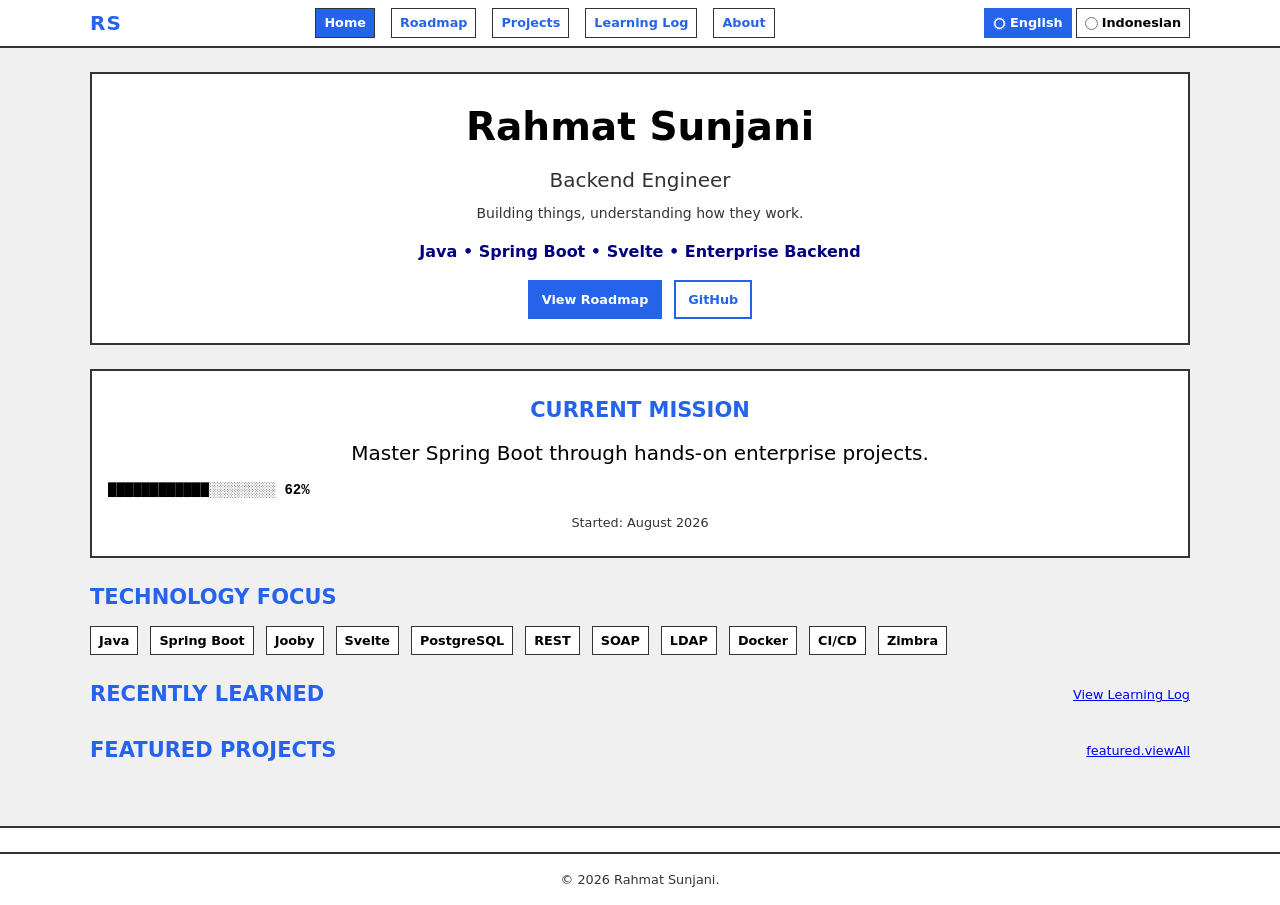
<file: index.html>
<!DOCTYPE html>
<html lang="en">
<head>
  <meta charset="UTF-8">
  <meta name="viewport" content="width=device-width, initial-scale=1.0">
  <title>Rahmat Sunjani — Backend Engineer</title>
  <meta name="description" content="Personal engineering roadmap and portfolio. Backend Engineer focused on Spring Boot, Svelte, and enterprise systems.">
  <link rel="canonical" href="https://fsdio.github.io/">
  <meta property="og:title" content="Rahmat Sunjani — Backend Engineer">
  <meta property="og:description" content="Personal engineering roadmap and portfolio. Backend Engineer focused on Spring Boot, Svelte, and enterprise systems.">
  <meta property="og:type" content="website">
  <meta property="og:url" content="https://fsdio.github.io/">
  <meta name="twitter:card" content="summary">
  <meta name="twitter:title" content="Rahmat Sunjani — Backend Engineer">
  <meta name="twitter:description" content="Personal engineering roadmap and portfolio.">
  <script type="application/ld+json">
  {
    "@context": "https://schema.org",
    "@type": "Person",
    "name": "Rahmat Sunjani",
    "jobTitle": "Backend Engineer",
    "url": "https://fsdio.github.io/",
    "sameAs": [
      "https://linkedin.com/in/rahmat-sunjani",
      "https://github.com/fsdio"
    ]
  }
  </script>
  <link rel="stylesheet" href="css/style.css">
</head>
<body>
  <a href="#main" class="skip-link">Skip to content</a>
  
  <header class="header"></header>
  
  <main id="main"></main>
  
  <footer class="footer"></footer>
  
  <button class="back-to-top" aria-label="Back to top">
    <svg viewBox="0 0 24 24" fill="none" stroke="currentColor" stroke-width="2"><path d="M18 15l-6-6-6 6"/></svg>
  </button>
  
  <script type="module" src="js/app.js"></script>
  <script type="module" src="js/pages/home.js"></script>
</body>
</html>
</file>
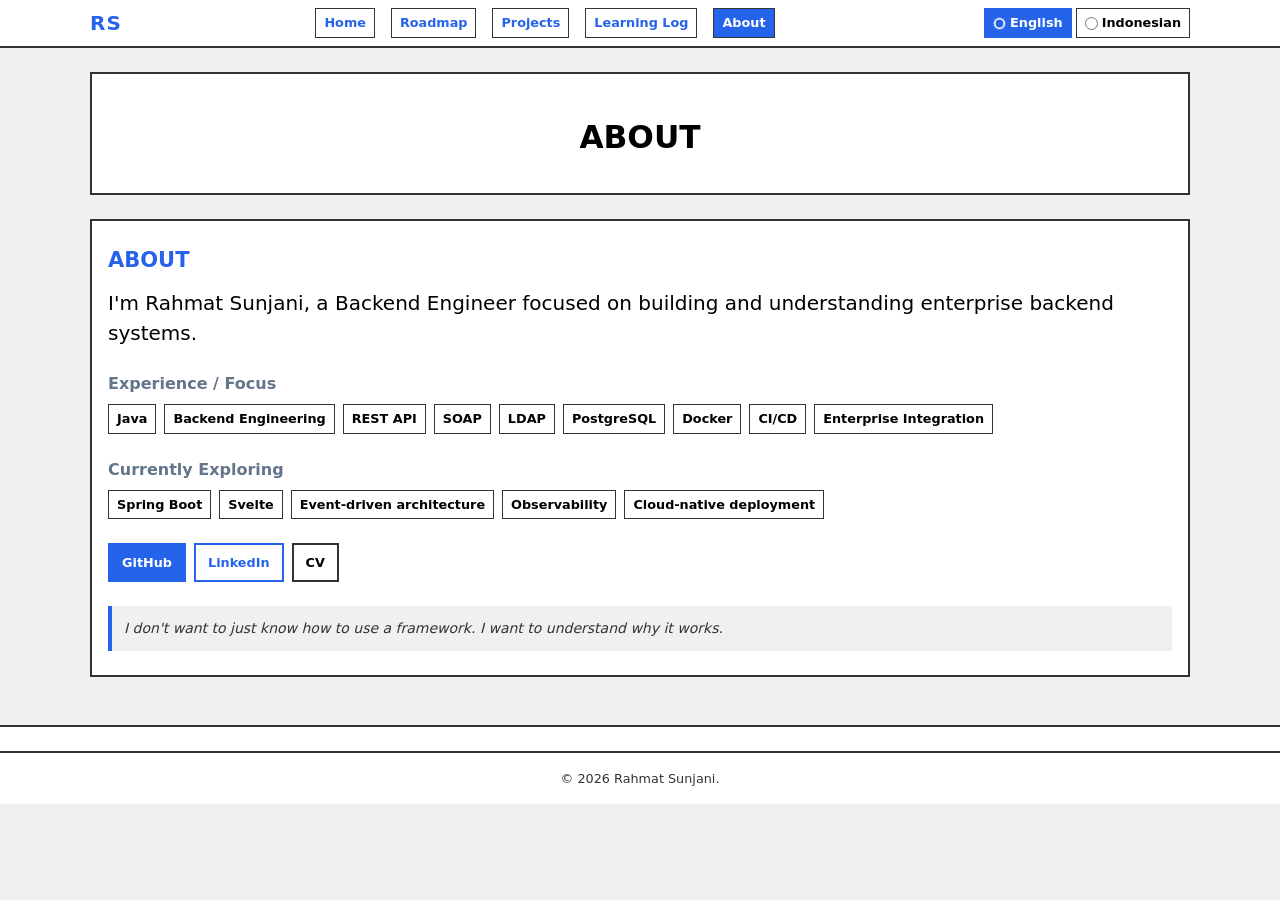
<file: about.html>
<!DOCTYPE html>
<html lang="en">
<head>
  <meta charset="UTF-8">
  <meta name="viewport" content="width=device-width, initial-scale=1.0">
  <title>About — Rahmat Sunjani</title>
  <meta name="description" content="About Rahmat Sunjani — Backend Engineer focused on Spring Boot, Svelte, and enterprise systems.">
  <link rel="canonical" href="https://fsdio.github.io/about.html">
  <meta property="og:title" content="About — Rahmat Sunjani">
  <meta property="og:description" content="About Rahmat Sunjani — Backend Engineer focused on Spring Boot, Svelte, and enterprise systems.">
  <meta property="og:type" content="website">
  <meta property="og:url" content="https://fsdio.github.io/about.html">
  <link rel="stylesheet" href="css/style.css">
</head>
<body>
  <a href="#main" class="skip-link">Skip to content</a>
  
  <header class="header"></header>
  
  <main id="main"></main>
  
  <footer class="footer"></footer>
  
  <button class="back-to-top" aria-label="Back to top">
    <svg viewBox="0 0 24 24" fill="none" stroke="currentColor" stroke-width="2"><path d="M18 15l-6-6-6 6"/></svg>
  </button>
  
  <script type="module" src="js/app.js"></script>
  <script type="module" src="js/pages/about.js"></script>
</body>
</html>
</file>
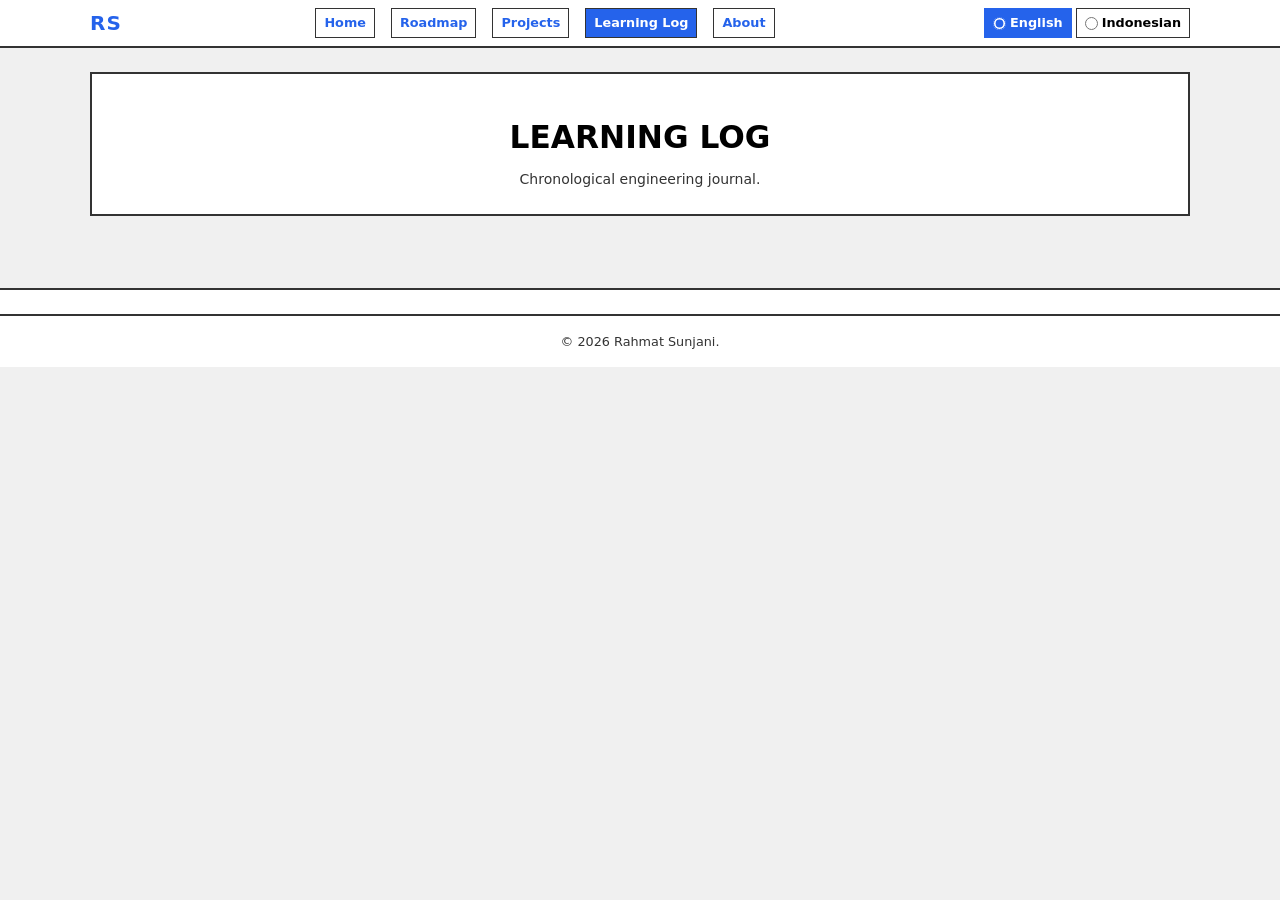
<file: learning.html>
<!DOCTYPE html>
<html lang="en">
<head>
  <meta charset="UTF-8">
  <meta name="viewport" content="width=device-width, initial-scale=1.0">
  <title>Learning Log — Rahmat Sunjani</title>
  <meta name="description" content="Chronological engineering journal documenting my learning journey.">
  <link rel="canonical" href="https://fsdio.github.io/learning.html">
  <meta property="og:title" content="Learning Log — Rahmat Sunjani">
  <meta property="og:description" content="Chronological engineering journal documenting my learning journey.">
  <meta property="og:type" content="website">
  <meta property="og:url" content="https://fsdio.github.io/learning.html">
  <link rel="stylesheet" href="css/style.css">
</head>
<body>
  <a href="#main" class="skip-link">Skip to content</a>
  
  <header class="header"></header>
  
  <main id="main"></main>
  
  <footer class="footer"></footer>
  
  <button class="back-to-top" aria-label="Back to top">
    <svg viewBox="0 0 24 24" fill="none" stroke="currentColor" stroke-width="2"><path d="M18 15l-6-6-6 6"/></svg>
  </button>
  
  <script type="module" src="js/app.js"></script>
  <script type="module" src="js/pages/learning.js"></script>
</body>
</html>
</file>
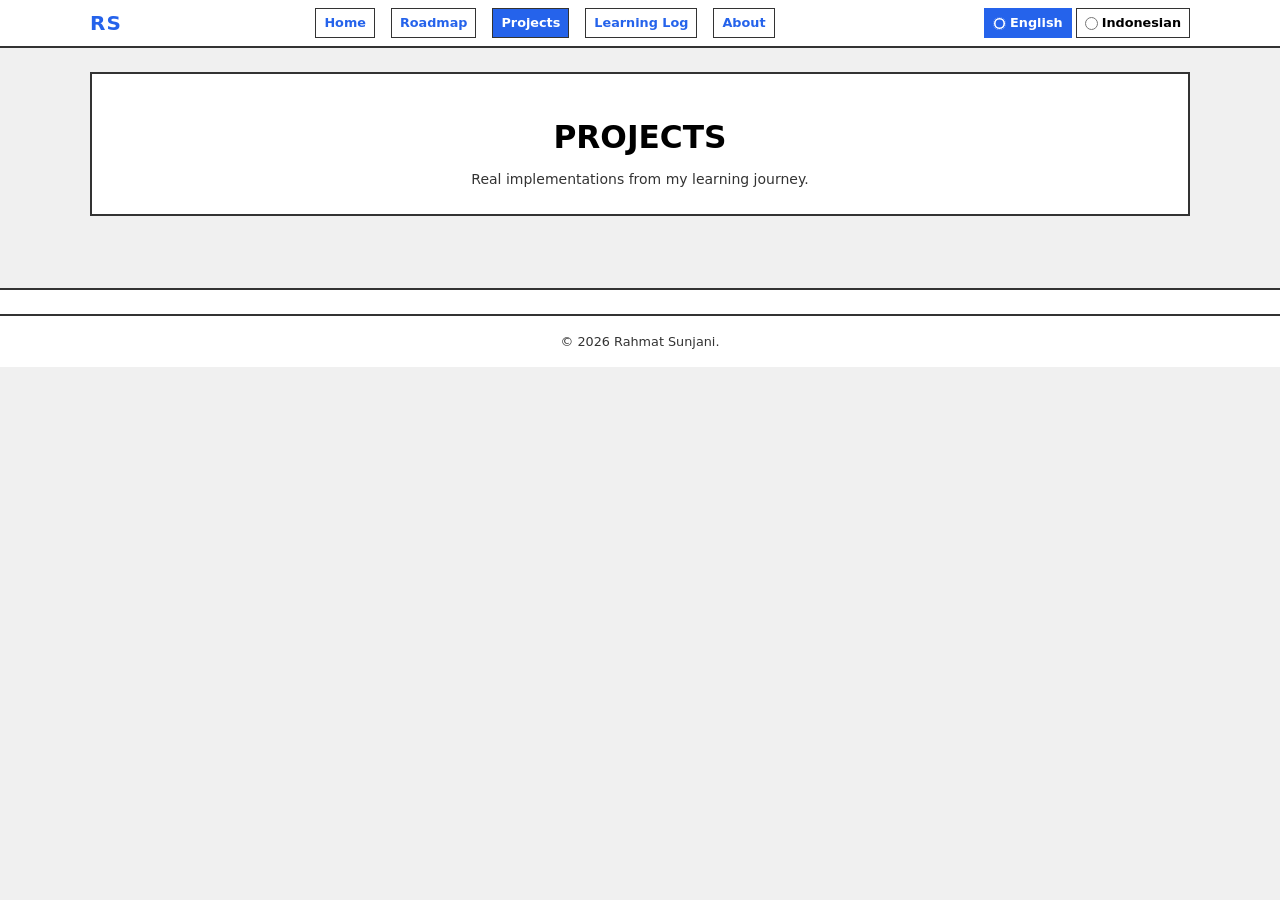
<file: projects.html>
<!DOCTYPE html>
<html lang="en">
<head>
  <meta charset="UTF-8">
  <meta name="viewport" content="width=device-width, initial-scale=1.0">
  <title>Projects — Rahmat Sunjani</title>
  <meta name="description" content="Real implementations from my learning journey. Spring Boot, Svelte, and enterprise backend projects.">
  <link rel="canonical" href="https://fsdio.github.io/projects.html">
  <meta property="og:title" content="Projects — Rahmat Sunjani">
  <meta property="og:description" content="Real implementations from my learning journey.">
  <meta property="og:type" content="website">
  <meta property="og:url" content="https://fsdio.github.io/projects.html">
  <link rel="stylesheet" href="css/style.css">
</head>
<body>
  <a href="#main" class="skip-link">Skip to content</a>
  
  <header class="header"></header>
  
  <main id="main"></main>
  
  <footer class="footer"></footer>
  
  <button class="back-to-top" aria-label="Back to top">
    <svg viewBox="0 0 24 24" fill="none" stroke="currentColor" stroke-width="2"><path d="M18 15l-6-6-6 6"/></svg>
  </button>
  
  <script type="module" src="js/app.js"></script>
  <script type="module" src="js/pages/projects.js"></script>
</body>
</html>
</file>
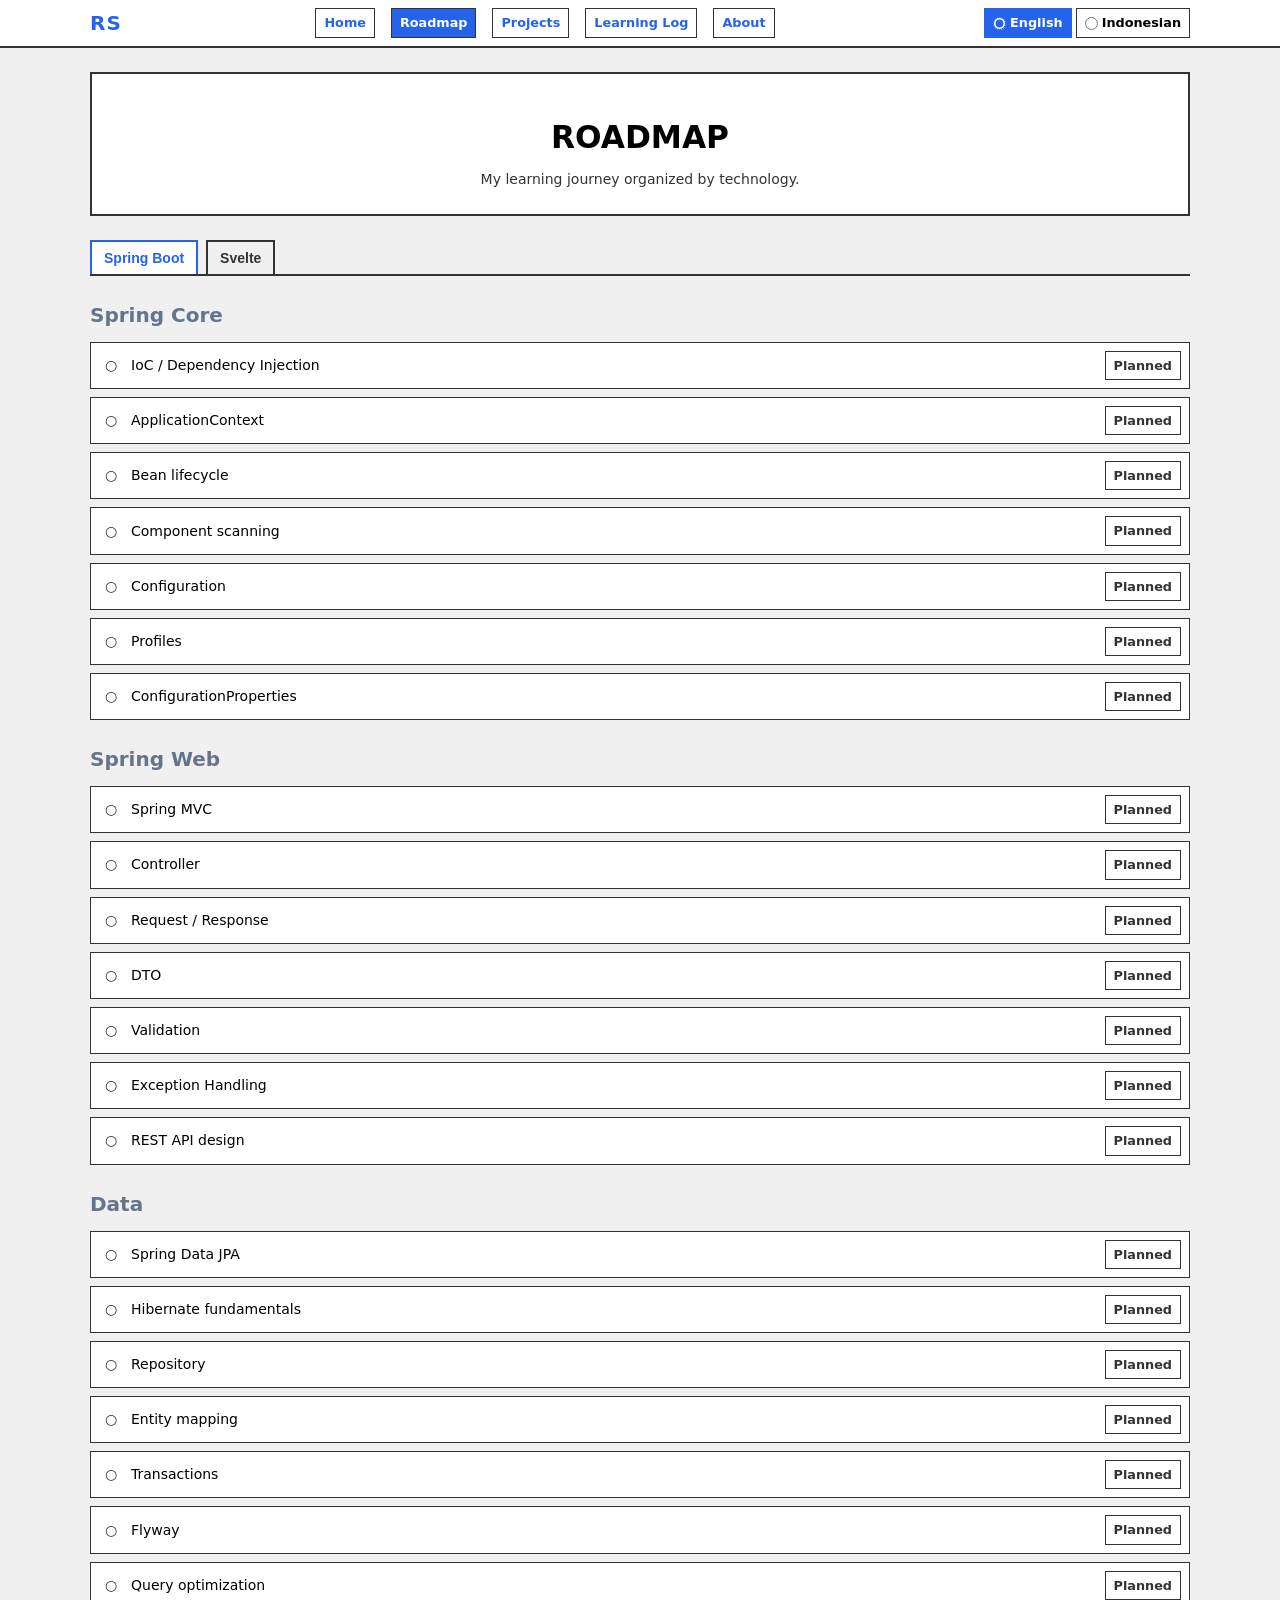
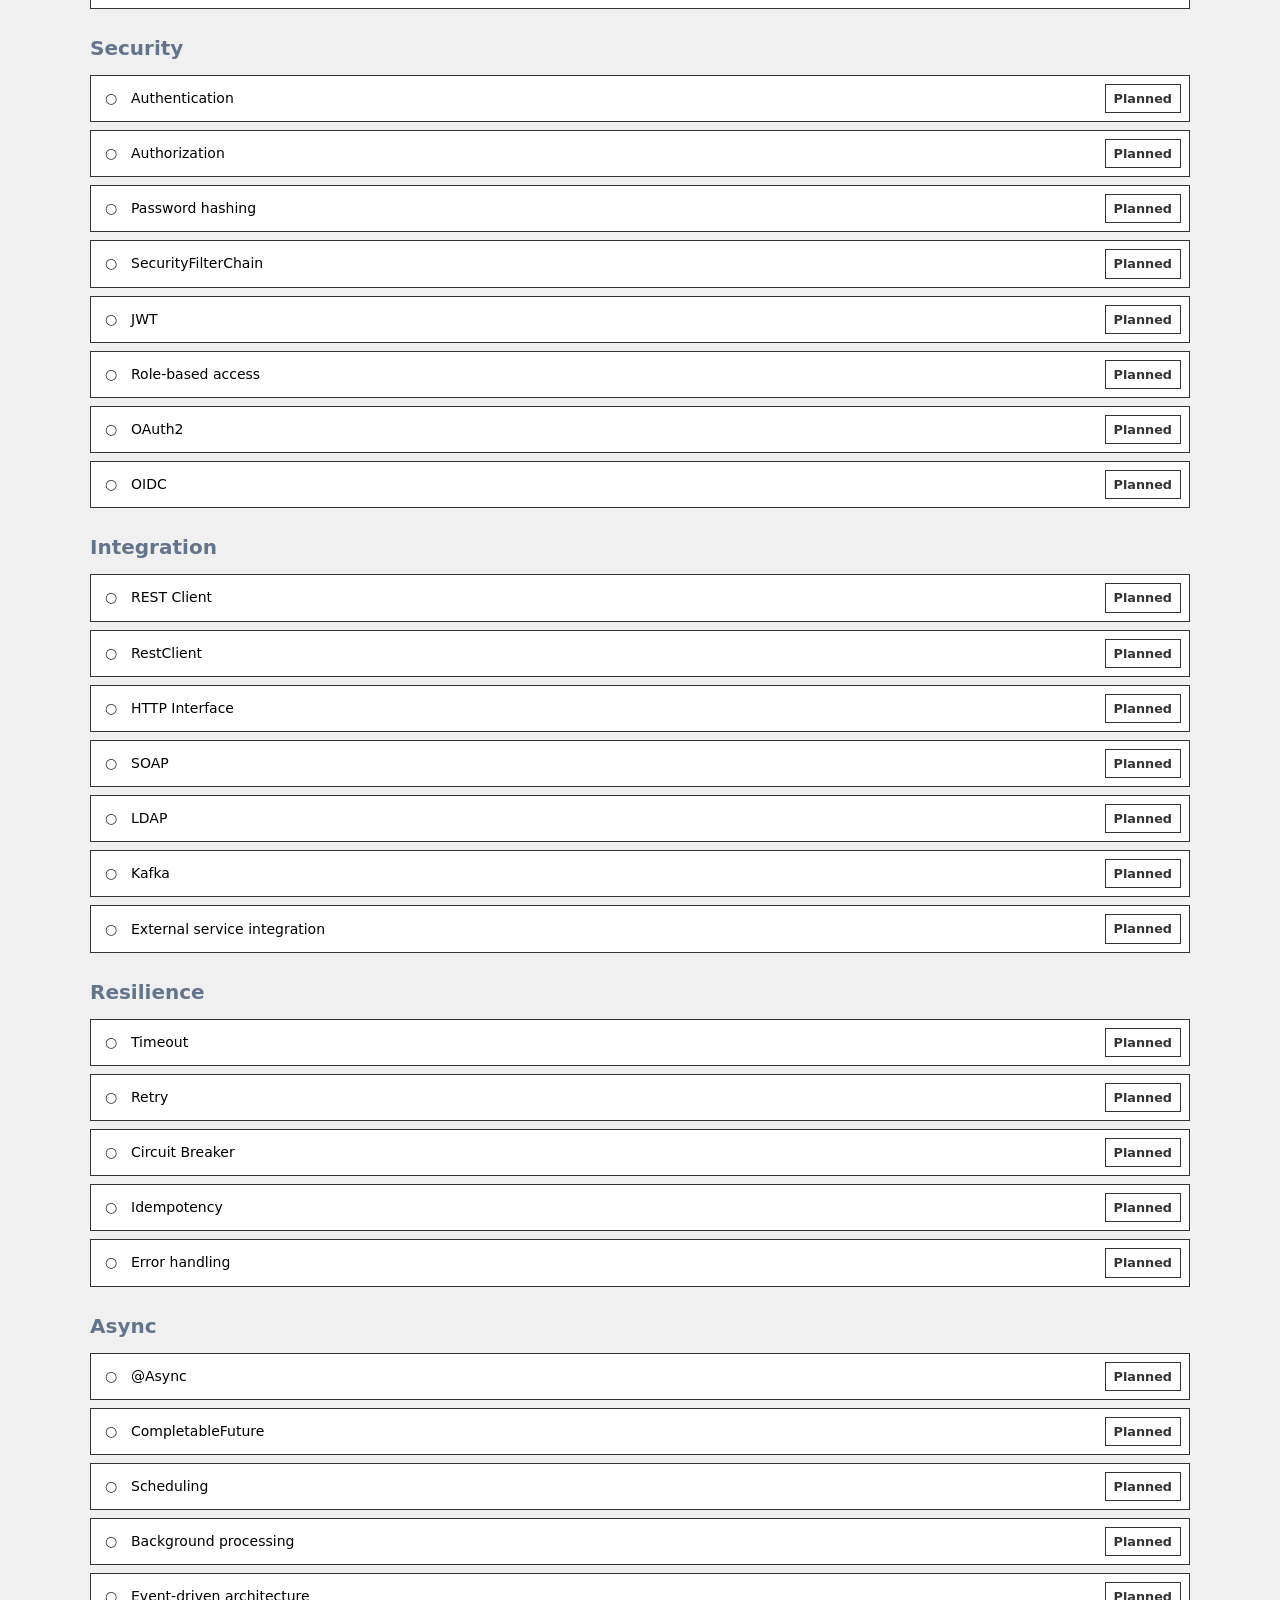
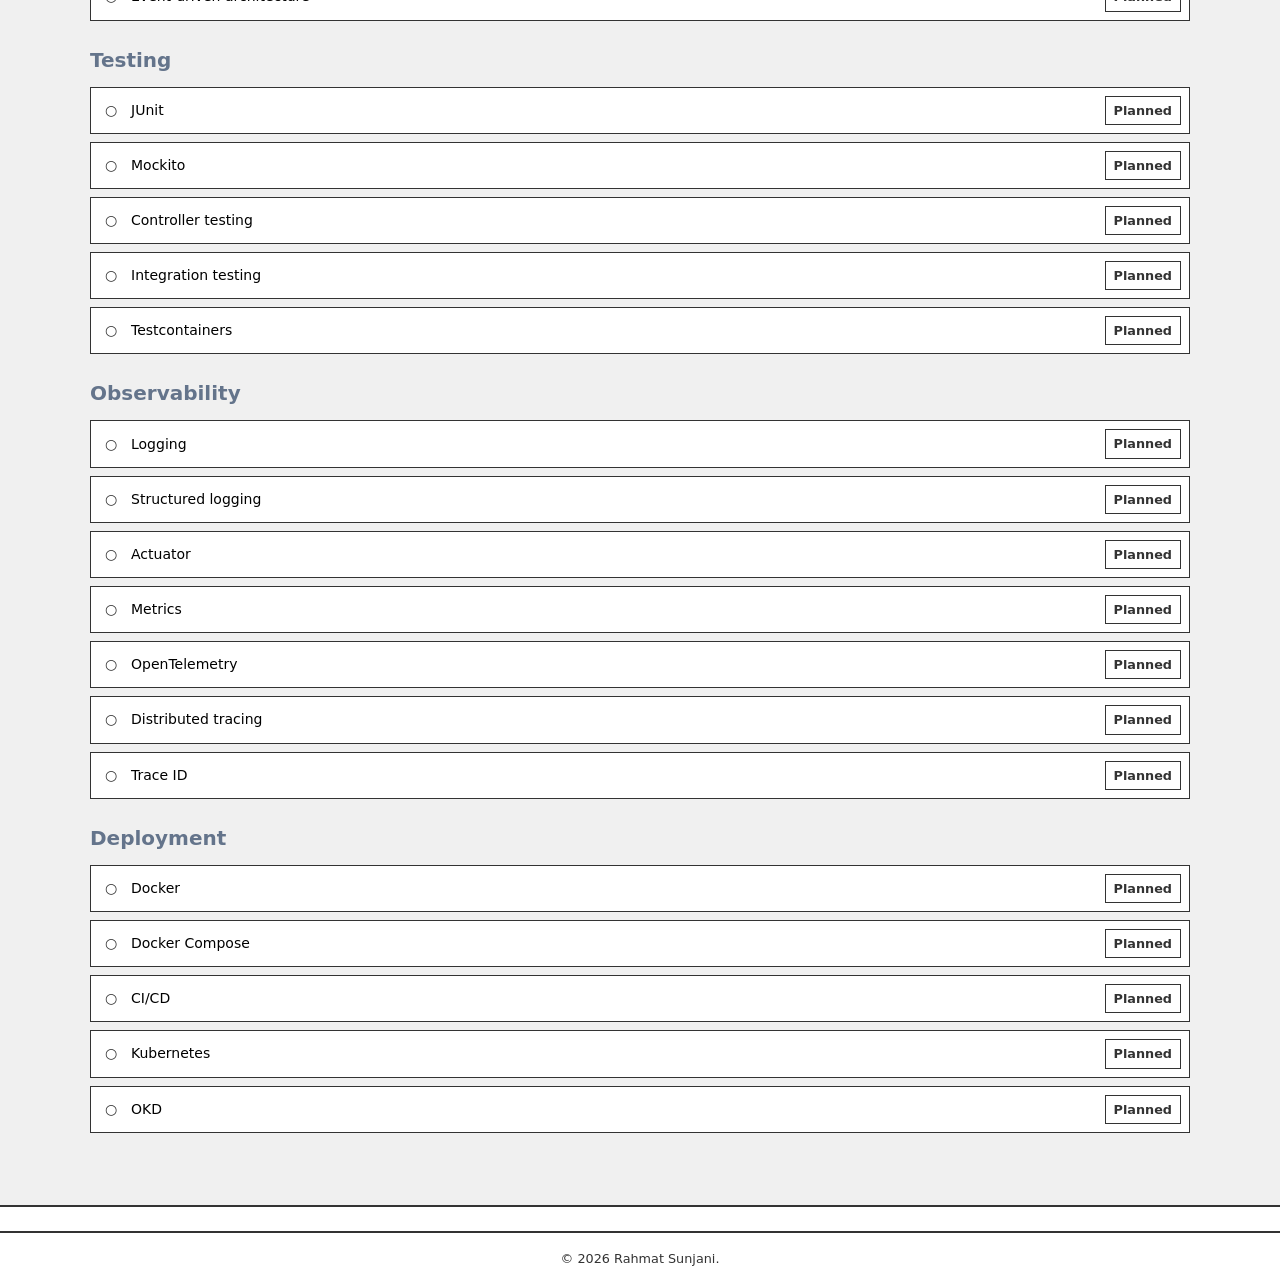
<file: roadmap.html>
<!DOCTYPE html>
<html lang="en">
<head>
  <meta charset="UTF-8">
  <meta name="viewport" content="width=device-width, initial-scale=1.0">
  <title>Roadmap — Rahmat Sunjani</title>
  <meta name="description" content="Learning roadmap for Spring Boot, Svelte, and enterprise backend engineering.">
  <link rel="canonical" href="https://fsdio.github.io/roadmap.html">
  <meta property="og:title" content="Roadmap — Rahmat Sunjani">
  <meta property="og:description" content="Learning roadmap for Spring Boot, Svelte, and enterprise backend engineering.">
  <meta property="og:type" content="website">
  <meta property="og:url" content="https://fsdio.github.io/roadmap.html">
  <link rel="stylesheet" href="css/style.css">
</head>
<body>
  <a href="#main" class="skip-link">Skip to content</a>
  
  <header class="header"></header>
  
  <main id="main"></main>
  
  <footer class="footer"></footer>
  
  <button class="back-to-top" aria-label="Back to top">
    <svg viewBox="0 0 24 24" fill="none" stroke="currentColor" stroke-width="2"><path d="M18 15l-6-6-6 6"/></svg>
  </button>
  
  <script type="module" src="js/app.js"></script>
  <script type="module" src="js/pages/roadmap.js"></script>
</body>
</html>
</file>
<file: css/style.css>
:root {
  --color-primary: #2563eb;
  --color-link: #0000ee;
  --color-link-visited: #551a8b;
  --color-secondary: #64748b;
  --color-bg: #f0f0f0;
  --color-surface: #ffffff;
  --color-text: #000000;
  --color-text-muted: #333333;
  --color-accent: #000080;
  --color-success: #006400;
  --color-warning: #b8860b;
  --color-danger: #8b0000;
  --color-planned: #333333;
  --color-border: #333333;

  --space-xs: 4px;
  --space-sm: 8px;
  --space-md: 12px;
  --space-lg: 16px;
  --space-xl: 24px;

  --font-base: system-ui, -apple-system, 'MS Sans Serif', 'Courier New', monospace;
  --font-mono: 'Courier New', 'SF Mono', Monaco, 'Cascadia Code', monospace;
  --font-size-sm: 0.8rem;
  --font-size-base: 0.875rem;
  --font-size-md: 1rem;
  --font-size-lg: 1.25rem;
  --font-size-xl: 1.563rem;
  --font-size-2xl: 1.953rem;
  --font-size-3xl: 2.441rem;

  --line-height-body: 1.5;
  --line-height-heading: 1.2;
}

/* === RESET === */
*,
*::before,
*::after {
  box-sizing: border-box;
  margin: 0;
  padding: 0;
}

html {
  scroll-behavior: smooth;
}

body {
  font-family: var(--font-base);
  font-size: var(--font-size-base);
  line-height: var(--line-height-body);
  color: var(--color-text);
  background: var(--color-bg);
  -webkit-font-smoothing: antialiased;
}

a {
  color: var(--color-link);
  text-decoration: underline;
}

a:hover {
  color: var(--color-accent);
}

a:visited {
  color: var(--color-link-visited);
}

img {
  display: block;
  max-width: 100%;
  height: auto;
}

ul {
  list-style: none;
}

.skip-link {
  position: absolute;
  top: -100px;
  left: var(--space-sm);
  padding: var(--space-sm) var(--space-md);
  background: var(--color-primary);
  color: #fff;
  z-index: 1000;
  transition: top 0.2s;
}

.skip-link:focus {
  top: 0;
}

/* === GLOBAL CONTAINER === */
.page-container {
  width: min(1100px, calc(100% - 48px));
  margin-inline: auto;
}

/* === HEADER (full-width bg, centered content) === */
.header {
  width: 100%;
  background: var(--color-surface);
  border-bottom: 2px solid var(--color-border);
}

.header .nav {
  display: flex;
  align-items: center;
  justify-content: space-between;
  gap: var(--space-sm);
  padding: var(--space-sm) 0;
  position: relative;
}

/* === NAVBAR (retro, rectangular, persistent) === */
.nav__logo {
  font-size: var(--font-size-lg);
  font-weight: 700;
  color: var(--color-primary);
  letter-spacing: 1px;
}

.nav__toggle {
  display: none;
  flex-direction: column;
  gap: 4px;
  background: none;
  border: 1px solid var(--color-border);
  cursor: pointer;
  padding: var(--space-xs);
}

.nav__toggle-bar {
  display: block;
  width: 24px;
  height: 2px;
  background: var(--color-text);
}

.nav__menu {
  display: flex;
  align-items: center;
  gap: var(--space-lg);
  list-style: none;
}

.nav__link {
  display: inline-block;
  padding: var(--space-xs) var(--space-sm);
  border: 1px solid var(--color-border);
  background: var(--color-surface);
  color: var(--color-primary);
  font-size: var(--font-size-sm);
  font-weight: 700;
  border-radius: 0;
  text-decoration: none;
  transition: background 0.2s, color 0.2s;
}

.nav__link:hover {
  background: var(--color-primary);
  color: #fff;
  text-decoration: none;
}

.nav__link--active {
  background: var(--color-primary);
  color: #fff;
}

/* === LANGUAGE SWITCHER === */
.lang-switcher {
  position: relative;
  margin-left: var(--space-lg);
  display: flex;
  gap: var(--space-xs);
  align-items: center;
}

.lang-switcher__option {
  display: inline-flex;
  align-items: center;
  gap: var(--space-xs);
  padding: var(--space-xs) var(--space-sm);
  border: 1px solid var(--color-border);
  background: var(--color-surface);
  color: var(--color-text);
  font-size: var(--font-size-sm);
  font-weight: 700;
  cursor: pointer;
  border-radius: 0;
}

.lang-switcher__option.is-active {
  background: var(--color-primary);
  color: #fff;
  border-color: var(--color-primary);
}

.lang-switcher__option input {
  accent-color: var(--color-primary);
  margin: 0;
}

/* === MAIN (global container seam) === */
#main {
  width: min(1100px, calc(100% - 48px));
  margin-inline: auto;
  padding: var(--space-xl) 0;
}

#main > * {
  margin-bottom: var(--space-xl);
}

#main > *:last-child {
  margin-bottom: 0;
}

.home-content > * {
  margin-bottom: var(--space-xl);
}

.home-content > *:last-child {
  margin-bottom: 0;
}

/* === FOOTER (full-width bg, centered content) === */
.footer {
  width: 100%;
  background: var(--color-surface);
  border-top: 2px solid var(--color-border);
  margin-top: var(--space-xl);
}

.footer__copy {
  width: min(1100px, calc(100% - 48px));
  margin-inline: auto;
  padding: var(--space-lg) 0;
  text-align: center;
  font-size: var(--font-size-sm);
  color: var(--color-text-muted);
}

/* === HERO === */
.hero,
.hero--page {
  padding: var(--space-xl) var(--space-lg);
  text-align: center;
  background: var(--color-surface);
  border: 2px solid var(--color-border);
  border-radius: 0;
}

.hero--page {
  padding: 40px var(--space-lg) var(--space-xl);
}

.hero__name {
  font-size: var(--font-size-3xl);
  margin-bottom: var(--space-sm);
  color: var(--color-text);
}

.hero--page .hero__name {
  font-size: var(--font-size-2xl);
}

.hero__title {
  color: var(--color-text-muted);
  font-size: var(--font-size-lg);
  margin-bottom: var(--space-sm);
}

.hero__description {
  color: var(--color-text-muted);
  font-size: var(--font-size-base);
  max-width: 600px;
  margin: 0 auto var(--space-lg);
}

.hero--page .hero__description {
  margin: 0 auto;
}

.hero__focus {
  color: var(--color-accent);
  font-weight: 700;
  font-size: var(--font-size-md);
  margin-top: var(--space-md);
}

.hero__actions {
  display: flex;
  gap: var(--space-md);
  justify-content: center;
  margin-top: var(--space-lg);
  flex-wrap: wrap;
}

.hero__picture,
.hero__img {
  display: none;
}

/* === MISSION === */
.mission {
  background: var(--color-surface);
  border: 2px solid var(--color-border);
  border-radius: 0;
  padding: var(--space-xl) var(--space-lg);
  text-align: center;
}

.mission__title {
  color: var(--color-primary);
  margin-bottom: var(--space-md);
}

.mission__description {
  font-size: var(--font-size-lg);
  margin-bottom: var(--space-md);
}

.mission__meta {
  color: var(--color-text-muted);
  font-size: var(--font-size-sm);
}

/* === TECH FOCUS === */
.tech-focus__title {
  color: var(--color-primary);
  margin-bottom: var(--space-md);
}

.tech-focus__list {
  display: flex;
  flex-wrap: wrap;
  gap: var(--space-sm);
}

/* === PROGRESS BAR (retro ASCII) === */
.progress-bar {
  display: flex;
  align-items: center;
  gap: var(--space-sm);
  margin: var(--space-md) 0;
  font-family: var(--font-mono);
}

.progress-bar__fill {
  display: none;
}

.progress-bar__text {
  font-weight: 700;
  color: var(--color-text);
}

/* === STATUS BADGE (flat) === */
.status-badge {
  display: inline-block;
  padding: var(--space-xs) var(--space-sm);
  border: 1px solid var(--color-border);
  background: var(--color-surface);
  font-size: var(--font-size-sm);
  font-weight: 700;
  color: var(--color-text);
  border-radius: 0;
}

.status--completed {
  border-color: var(--color-success);
  color: var(--color-success);
}

.status--in-progress {
  border-color: var(--color-warning);
  color: var(--color-warning);
}

.status--planned {
  border-color: var(--color-border);
  color: var(--color-planned);
}

/* === TECH / CONCEPT BADGES (flat) === */
.tech-badge {
  display: inline-block;
  padding: var(--space-xs) var(--space-sm);
  background: var(--color-surface);
  border: 1px solid var(--color-border);
  color: var(--color-text);
  font-size: var(--font-size-sm);
  font-weight: 700;
  border-radius: 0;
  margin-right: var(--space-xs);
}

.concept-badge {
  display: inline-block;
  padding: var(--space-xs) var(--space-sm);
  background: #e0e0e0;
  color: var(--color-text-muted);
  font-size: var(--font-size-sm);
  border-radius: 0;
  margin-right: var(--space-xs);
}

/* === BUTTONS (retro, rectangular) === */
.btn {
  display: inline-flex;
  align-items: center;
  justify-content: center;
  padding: var(--space-sm) var(--space-md);
  border: 2px solid var(--color-border);
  background: var(--color-surface);
  color: var(--color-text);
  font-size: var(--font-size-sm);
  font-weight: 700;
  text-decoration: none;
  cursor: pointer;
  border-radius: 0;
  transition: background 0.2s, color 0.2s;
}

.btn:hover {
  background: #e0e0e0;
  text-decoration: none;
}

.btn:active {
  background: #d0d0d0;
}

.btn--primary {
  background: var(--color-primary);
  color: #fff;
  border-color: var(--color-primary);
}

.btn--primary:hover {
  background: #1d4ed8;
}

.btn--secondary {
  background: var(--color-surface);
  color: var(--color-primary);
  border-color: var(--color-primary);
}

.btn--secondary:hover {
  background: #e8eefc;
}

.btn--ghost {
  background: transparent;
  color: var(--color-text);
  border-color: var(--color-border);
}

.btn--ghost:hover {
  background: #e0e0e0;
}

/* === LINKS === */
.link {
  color: var(--color-link);
  text-decoration: underline;
  font-weight: 500;
}

.link:hover {
  color: var(--color-accent);
}

.link--inline {
  font-size: var(--font-size-sm);
}

/* === RECENT LEARNING === */
.recent-learning__header,
.featured-projects__header {
  display: flex;
  justify-content: space-between;
  align-items: center;
  margin-bottom: var(--space-md);
}

.recent-learning__title,
.featured-projects__title {
  color: var(--color-primary);
  margin-bottom: 0;
}

.learning-entry {
  padding: var(--space-md);
  background: var(--color-surface);
  border: 2px solid var(--color-border);
  border-radius: 0;
  margin-bottom: var(--space-md);
}

.learning-entry__date {
  color: var(--color-primary);
  font-weight: 700;
  font-size: var(--font-size-sm);
  margin-bottom: var(--space-xs);
}

.learning-entry__title {
  color: var(--color-text);
  margin-bottom: var(--space-sm);
  font-size: var(--font-size-md);
}

.learning-entry__desc {
  color: var(--color-text-muted);
  font-size: var(--font-size-sm);
  margin-bottom: var(--space-sm);
}

.learning-entry__tags {
  display: flex;
  flex-wrap: wrap;
  gap: var(--space-xs);
}

.tag {
  color: var(--color-accent);
  font-weight: 700;
  font-size: var(--font-size-sm);
}

/* === FEATURED PROJECTS / PROJECT CARDS === */
.featured-projects__grid {
  display: grid;
  gap: var(--space-lg);
}

@media (min-width: 768px) {
  .featured-projects__grid {
    grid-template-columns: repeat(auto-fit, minmax(300px, 1fr));
  }
}

.project-card {
  background: var(--color-surface);
  border: 2px solid var(--color-border);
  border-radius: 0;
  display: flex;
  flex-direction: column;
  transition: border-color 0.2s;
}

.project-card:hover {
  border-color: var(--color-primary);
}

.project-card__header {
  padding: var(--space-md);
  border-bottom: 1px solid #999999;
  display: flex;
  justify-content: space-between;
  align-items: flex-start;
  gap: var(--space-sm);
}

.project-card__title {
  margin-bottom: 0;
  color: var(--color-text);
}

.project-card__desc {
  padding: var(--space-md) var(--space-md) 0;
  color: var(--color-text-muted);
  font-size: var(--font-size-sm);
  flex: 1;
  margin-top: var(--space-sm);
}

.project-card__meta {
  padding: 0 var(--space-md) var(--space-md);
}

.project-card__techs,
.project-card__concepts {
  display: flex;
  flex-wrap: wrap;
  gap: var(--space-xs);
  margin-top: var(--space-sm);
}

.project-card__footer {
  padding: var(--space-md);
  border-top: 1px solid #999999;
  display: flex;
  gap: var(--space-sm);
}

/* === PROJECTS GRID === */
.projects-grid {
  display: grid;
  gap: var(--space-lg);
}

@media (min-width: 768px) {
  .projects-grid {
    grid-template-columns: repeat(auto-fit, minmax(300px, 1fr));
  }
}

/* === ROADMAP === */
.roadmap-tabs {
  display: flex;
  gap: var(--space-sm);
  margin: var(--space-xl) 0;
  border-bottom: 2px solid var(--color-border);
}

.roadmap-tab {
  padding: var(--space-sm) var(--space-md);
  background: transparent;
  border: 2px solid var(--color-border);
  border-bottom: none;
  color: var(--color-text-muted);
  cursor: pointer;
  font-size: var(--font-size-base);
  font-weight: 700;
  border-radius: 0;
  transition: background 0.2s, color 0.2s;
}

.roadmap-tab--active {
  color: var(--color-primary);
  background: var(--color-surface);
  border-color: var(--color-primary);
}

.roadmap-tab:hover:not(.roadmap-tab--active) {
  background: #e0e0e0;
}

.roadmap-panels {
  margin-top: var(--space-xl);
}

.roadmap-panel {
  display: none;
}

.roadmap-panel--active {
  display: block;
}

.roadmap-category {
  margin: var(--space-xl) 0;
}

.roadmap-category__title {
  color: var(--color-secondary);
  font-size: var(--font-size-lg);
  margin-bottom: var(--space-md);
}

.roadmap-category__list {
  list-style: none;
  padding: 0;
}

.roadmap-item {
  display: flex;
  align-items: center;
  gap: var(--space-sm);
  padding: var(--space-sm);
  background: var(--color-surface);
  border: 1px solid var(--color-border);
  border-radius: 0;
  margin-bottom: var(--space-sm);
}

.roadmap-item__status {
  font-weight: 700;
  min-width: 24px;
  text-align: center;
}

.roadmap-item__title {
  flex: 1;
}

.roadmap-icon {
  font-weight: 700;
}

.roadmap-icon--completed {
  color: var(--color-success);
}

.roadmap-icon--in-progress {
  color: var(--color-warning);
}

.roadmap-icon--planned {
  color: var(--color-planned);
}

/* === LEARNING LOG === */
.learning-month__title {
  color: var(--color-primary);
  margin: var(--space-xl) 0 var(--space-md);
}

.learning-month__entries {
  display: flex;
  flex-direction: column;
}

/* === ABOUT === */
.about {
  padding: var(--space-xl) var(--space-lg);
  background: var(--color-surface);
  border: 2px solid var(--color-border);
  border-radius: 0;
}

.about__title {
  color: var(--color-primary);
  margin-bottom: var(--space-md);
}

.about__intro {
  font-size: var(--font-size-lg);
  margin-bottom: var(--space-xl);
}

.about__section {
  margin-bottom: var(--space-xl);
}

.about__section-title {
  color: var(--color-secondary);
  font-size: var(--font-size-md);
  margin-bottom: var(--space-sm);
}

.about__badges {
  display: flex;
  flex-wrap: wrap;
  gap: var(--space-xs);
  margin-top: var(--space-sm);
}

.about__links {
  display: flex;
  gap: var(--space-sm);
  margin: var(--space-xl) 0;
  flex-wrap: wrap;
}

.about__philosophy {
  font-style: italic;
  color: var(--color-text-muted);
  padding: var(--space-md);
  border-left: 4px solid var(--color-primary);
  background: var(--color-bg);
  margin-top: var(--space-xl);
}

/* === BACK TO TOP === */
.back-to-top {
  position: fixed;
  bottom: var(--space-lg);
  right: var(--space-lg);
  width: 40px;
  height: 40px;
  background: var(--color-surface);
  border: 2px solid var(--color-primary);
  color: var(--color-primary);
  cursor: pointer;
  display: none;
  align-items: center;
  justify-content: center;
  border-radius: 0;
  z-index: 1000;
}

.back-to-top--visible {
  display: flex;
}

.back-to-top svg {
  width: 20px;
  height: 20px;
}

/* === RESPONSIVE === */
@media (max-width: 768px) {
  .nav__toggle {
    display: flex;
    margin-left: auto;
  }

  .lang-switcher {
    margin-left: var(--space-sm);
  }

  .nav__menu {
    display: none;
    position: absolute;
    top: 100%;
    left: 0;
    right: 0;
    flex-direction: column;
    align-items: stretch;
    gap: 0;
    background: var(--color-bg);
    border-bottom: 2px solid var(--color-border);
    padding: var(--space-sm) 0;
    z-index: 50;
  }

  .nav__menu--open {
    display: flex;
  }

  .nav__link {
    display: block;
    padding: var(--space-sm) var(--space-md);
  }
}

@media (max-width: 600px) {
  .page-container,
  #main,
  .footer__copy {
    width: calc(100% - 32px);
  }

  .hero,
  .hero--page,
  .mission,
  .about {
    padding: var(--space-lg) var(--space-md);
  }

  .section {
    padding: var(--space-lg) var(--space-md);
  }
}
</file>
